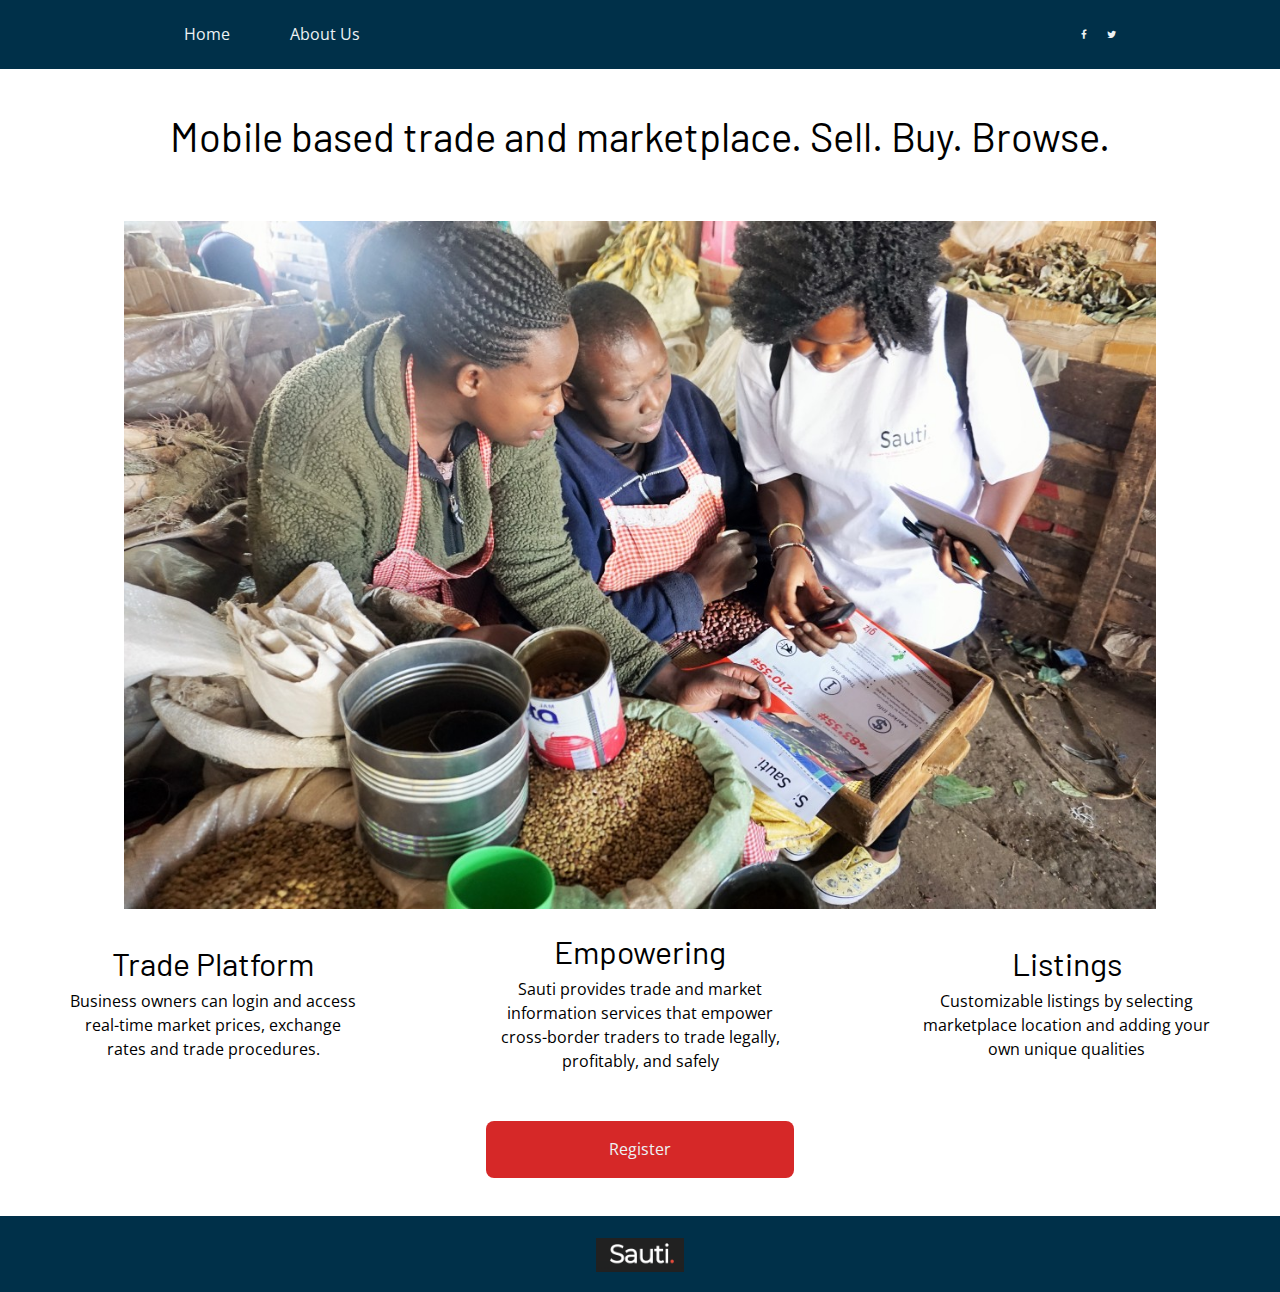
<file: index.html>
<!DOCTYPE html>
<html lang="en">
<head>
    <meta charset="UTF-8">
    <meta name="viewport" content="width=device-width, initial-scale=1">
    <title>Sauti Marketplace</title>
    <link rel="stylesheet" href="https://cdnjs.cloudflare.com/ajax/libs/font-awesome/4.7.0/css/font-awesome.min.css">
    <link rel="stylesheet" type="text/css" href="css/index.css">
    <link href="https://fonts.googleapis.com/css2?family=Barlow:wght@300&family=Open+Sans+Condensed:wght@300&display=swap" rel="stylesheet">
    <!-- <script type="text/javascript" src="index.js"></script> -->
    <link href="css/index.css" rel="stylesheet">
</head>
<body>
    <header>
        <div class = "header-nav">
            <div class = "nav">
                <a href="index.html">Home</a>
                <a href="about.html" target="_blank">About Us</a> 
            </div>
            <div class = "social">
                <a href="https://www.facebook.com/sautiorg/" class="fa fa-facebook" target="_blank"></a>
                <a href="https://twitter.com/sautiorg" class="fa fa-twitter" target="_blank"></a>
            </div>
        </nav>
    </header>
    <section id="welcome">
        <h1>Mobile based trade and marketplace. Sell. Buy. Browse.</h1>
        <img src="./photos/sautiphoto1.jpg">
    </section>
    <section id="info-container">
        <div class="info-box">
            <h2>Trade Platform</h2>
            <p>Business owners can login and access real-time market prices, exchange rates and trade procedures.</p>
        </div>
        <div class="info-box">
            <h2>Empowering</h2>
            <p>Sauti provides trade and market information services that empower cross-border traders to trade legally, profitably, and safely</p>
        </div>
        <div class="info-box">
            <h2>Listings</h2>
            <p>Customizable listings by selecting marketplace location and adding your own unique qualities</p>
        </div>
    </section>
    <div class="btn">
        <a href="https://african-marketplace-2.netlify.app/" target="_blank">Register</a>
    </div>
    <footer>
        <img src="./photos/sauti.png">
    </footer>
</body>
</file>
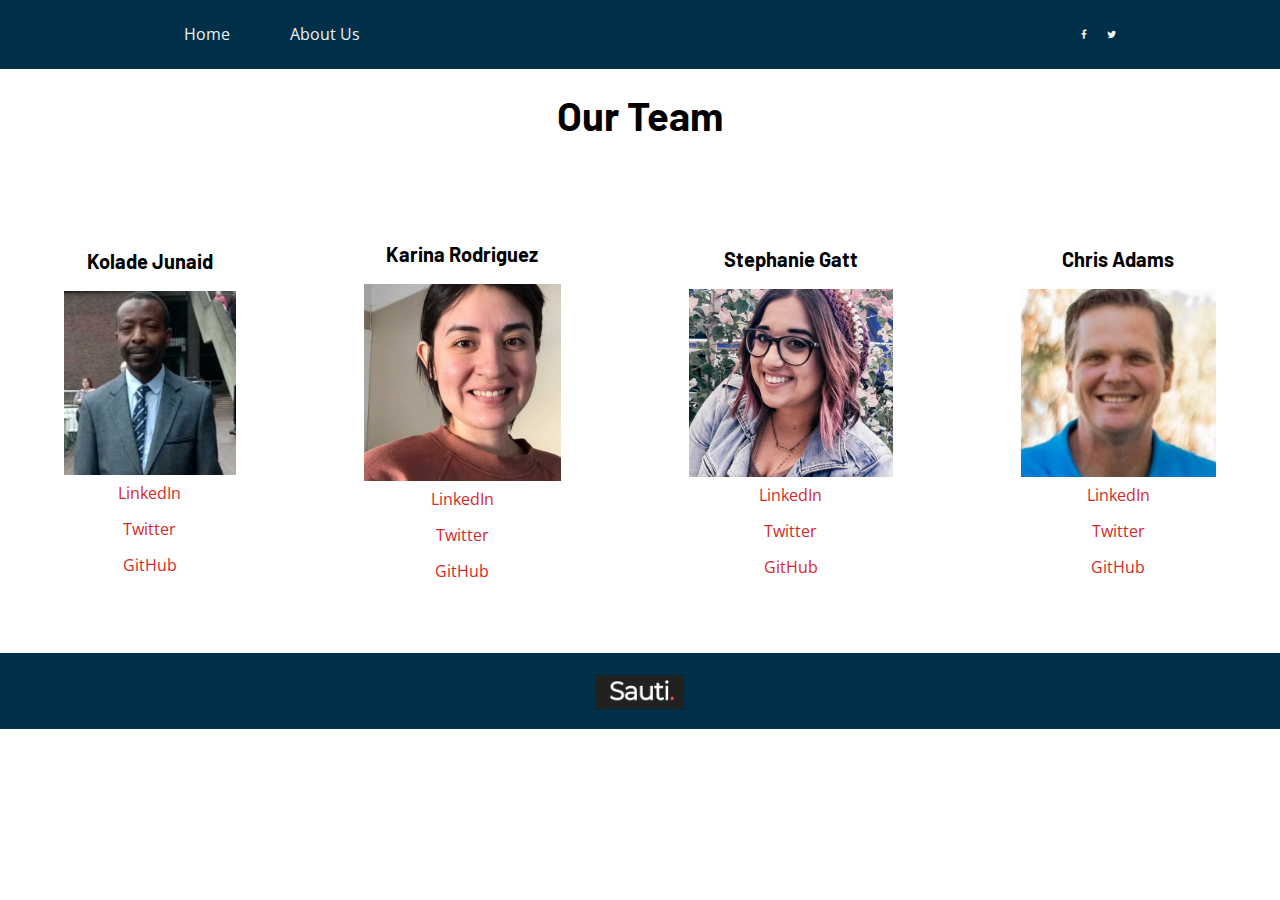
<file: about.html>
<!DOCTYPE html>
<html lang="en">
<head>
    <meta charset="UTF-8">
    <meta name="viewport" content="width=device-width, initial-scale=1">
    <title>Sauti Marketplace</title>
    <link rel="stylesheet" href="https://cdnjs.cloudflare.com/ajax/libs/font-awesome/4.7.0/css/font-awesome.min.css">
    <link rel="stylesheet" type="text/css" href="css/index.css">
    <link href="https://fonts.googleapis.com/css2?family=Barlow:wght@300&family=Open+Sans+Condensed:wght@300&display=swap" rel="stylesheet">
    <!-- <script type="text/javascript" src="index.js"></script> -->
</head>
<body>
    <header>
        <div class="header-nav">
            <div class = "nav">
                <a href="index.html" target="_blank">Home</a>
                <a href="about.html">About Us</a> 
            </div>
            <div class = "social">
                <a href="https://www.facebook.com/sautiorg/" class="fa fa-facebook" target="_blank"></a>
                <a href="https://twitter.com/sautiorg" class="fa fa-twitter" target="_blank"></a>
            </div>
        </nav>
    </header>
    <section id="about">
        <h1>Our Team</h1>
    </section>
    <div class="container-about">
        <div class="teamMember">
            <h2>Kolade Junaid</h2>
            <img src="./photos/KoladeJunaid.png">
            <a href="https://www.linkedin.com/koladejunaid/" target="_blank">LinkedIn</a>
            <a href="https://twitter.com/bobbo_Jinadu" target="_blank">Twitter</a>
            <a href="https://github.com/shamskol" target="_blank">GitHub</a>
        </div>
        <div class="teamMember">
            <h2>Karina Rodriguez</h2>
            <img src="./photos/KarinaRodriguez.png">
            <a href="https://www.linkedin.com/in/karina-rodr%C3%ADguez-3a8034126/" target="_blank">LinkedIn</a>
            <a href="https://twitter.com/karminer60" target="_blank">Twitter</a>
            <a href="https://github.com/karminer60" target="_blank">GitHub</a>
        </div>
        <div class="teamMember">
            <h2>Stephanie Gatt</h2>
            <img src="./photos/StephanieGatt.png">
            <a href="https://www.linkedin.com/in/stephanie-gatt-2270501ab" target="_blank">LinkedIn</a>
            <a href="https://twitter.com" target="_blank">Twitter</a>
            <a href="https://github.com/stephaniegatt" target="_blank">GitHub</a>
        </div>
        <div class="teamMember">
            <h2>Chris Adams</h2>
            <img src="./photos/ChrisAdams.png">
            <a href="https://www.linkedin.com/in/cladams0203/" target="_blank">LinkedIn</a>
            <a href="https://twitter.com/ChrisAd55717923" target="_blank">Twitter</a>
            <a href="https://github.com/cladams0203" target="_blank">GitHub</a>
        </div>
    </div>
    <footer>
        <img src="./photos/sauti.png">
    </footer>
</body>
</file>
<file: css/index.css>
html,
body,
div,
span,
applet,
object,
iframe,
h1,
h2,
h3,
h4,
h5,
h6,
p,
blockquote,
pre,
a,
abbr,
acronym,
address,
big,
cite,
code,
del,
dfn,
em,
img,
ins,
kbd,
q,
s,
samp,
small,
strike,
strong,
sub,
sup,
tt,
var,
b,
u,
i,
center,
dl,
dt,
dd,
ol,
ul,
li,
fieldset,
form,
label,
legend,
table,
caption,
tbody,
tfoot,
thead,
tr,
th,
td,
article,
aside,
canvas,
details,
embed,
figure,
figcaption,
footer,
header,
hgroup,
menu,
nav,
output,
ruby,
section,
summary,
time,
mark,
audio,
video {
  margin: 0;
  padding: 0;
  border: 0;
  font-size: 100%;
  font: inherit;
  vertical-align: baseline;
}
/* HTML5 display-role reset for older browsers */
article,
aside,
details,
figcaption,
figure,
footer,
header,
hgroup,
menu,
nav,
section {
  display: block;
}
body {
  line-height: 1;
}
ol,
ul {
  list-style: none;
}
blockquote,
q {
  quotes: none;
}
blockquote:before,
blockquote:after,
q:before,
q:after {
  content: '';
  content: none;
}
table {
  border-collapse: collapse;
  border-spacing: 0;
}
* {
  box-sizing: border-box;
}
html {
  font-size: 62.5%;
}
html,
body {
  font-family: 'Open Sans Condensed', sans-serif;
}
h1,
h2,
h3,
h4,
h5 {
  font-family: 'Barlow', sans-serif;
}
h1 {
  font-size: 4rem;
}
h2 {
  font-size: 3.2rem;
  padding-bottom: 10px;
}
h4 {
  font-size: 2.5rem;
  padding-bottom: 10px;
}
p {
  line-height: 1.5;
  font-size: 1.6rem;
  padding-bottom: 10px;
}
img {
  max-width: 100%;
  height: auto;
}
.container {
  max-width: 800px;
  width: 100%;
  margin: 0 auto;
}
a {
  font-size: 1.6rem;
  text-decoration: none;
  color: #edf2f4;
}
a:hover {
  color: #d62828;
}
.header-nav {
  display: flex;
  justify-content: space-between;
  align-items: center;
  flex-wrap: no-wrap;
  flex-direction: row;
  padding: 2% 12%;
  border-bottom: 0.2rem solid #003049;
  background-color: #003049;
}
@media ( max-width: 500px )  {
  .header-nav {
    display: flex;
    justify-content: space-between;
    align-items: center;
    flex-wrap: no-wrap;
    flex-direction: column;
    padding: 2% 30%;
  }
}
.header-nav .nav {
  display: flex;
  justify-content: flex-start;
  align-items: center;
  flex-wrap: no-wrap;
  flex-direction: row;
}
@media ( max-width: 500px )  {
  .header-nav .nav {
    display: flex;
    justify-content: center;
    align-items: center;
    flex-wrap: no-wrap;
    flex-direction: column;
  }
}
.header-nav .nav a {
  padding: 0 3rem;
}
@media ( max-width: 500px )  {
  .header-nav .nav a {
    padding: 1rem 3rem;
  }
}
.header-nav .social {
  display: flex;
  justify-content: center;
  align-items: space-between;
  flex-wrap: no-wrap;
  flex-direction: row;
}
.header-nav .social a {
  padding: 0 1rem;
}
footer {
  display: flex;
  justify-content: center;
  align-items: center;
  width: 100%;
  border-top: 2px solid #003049;
  background: #003049;
}
footer img {
  width: 10%;
  padding: 20px;
}
@media ( max-width: 500px )  {
  footer img {
    width: 20%;
  }
}
#welcome {
  margin: 2% 8%;
  display: flex;
  justify-content: center;
  align-items: center;
  flex-wrap: no-wrap;
  flex-direction: column;
}
#welcome h1 {
  display: flex;
  justify-content: center;
  align-items: center;
  text-align: center;
  width: 100%;
  padding: 2% 2% 6%;
}
@media ( max-width: 500px )  {
  #welcome h1 {
    font-size: 2.5rem;
  }
}
#welcome img {
  width: 100%;
  padding: 0 2%;
}
#info-container {
  display: flex;
  justify-content: center;
  align-items: center;
  flex-wrap: no-wrap;
  flex-direction: row;
}
@media ( max-width: 500px )  {
  #info-container {
    display: flex;
    justify-content: center;
    align-items: center;
    flex-wrap: no-wrap;
    flex-direction: column;
  }
}
#info-container .info-box {
  margin: 0 5%;
  display: flex;
  flex-direction: column;
  flex-grow: 1;
  flex-basis: 28%;
}
@media ( max-width: 500px )  {
  #info-container .info-box {
    width: 50%;
    padding: 1rem;
  }
}
#info-container .info-box h2 {
  text-align: center;
}
@media ( max-width: 500px )  {
  #info-container .info-box h2 {
    font-size: 2rem;
  }
}
#info-container .info-box p {
  text-align: center;
}
@media ( max-width: 500px )  {
  #info-container .info-box p {
    font-size: 1.5rem;
    padding: 2rem;
  }
}
.btn {
  margin: 3% 10%;
  display: flex;
  justify-content: center;
  align-items: center;
}
.btn a {
  background-color: #d62828;
  color: #edf2f4;
  padding: 2%;
  text-align: center;
  font-size: 1.6rem;
  width: 30%;
  border-radius: 8px;
}
.btn a:hover {
  color: #8d99ae;
}
#about {
  margin: 2%;
}
#about h1 {
  text-align: center;
  font-weight: bold;
}
.container-about {
  display: flex;
  justify-content: center;
  align-items: center;
}
@media ( max-width: 500px )  {
  .container-about {
    flex-direction: column;
  }
}
.container-about .teamMember {
  margin: 5%;
  display: flex;
  justify-content: flex-start;
  align-items: center;
  flex-wrap: no-wrap;
  flex-direction: column;
}
.container-about .teamMember h2 {
  padding: 2rem;
  text-align: center;
  font-size: 2rem;
  font-weight: bold;
}
.container-about .teamMember a {
  color: #d62828;
  padding: 1rem;
}
.container-about .teamMember a:hover {
  color: #8d99ae;
}
</file>
